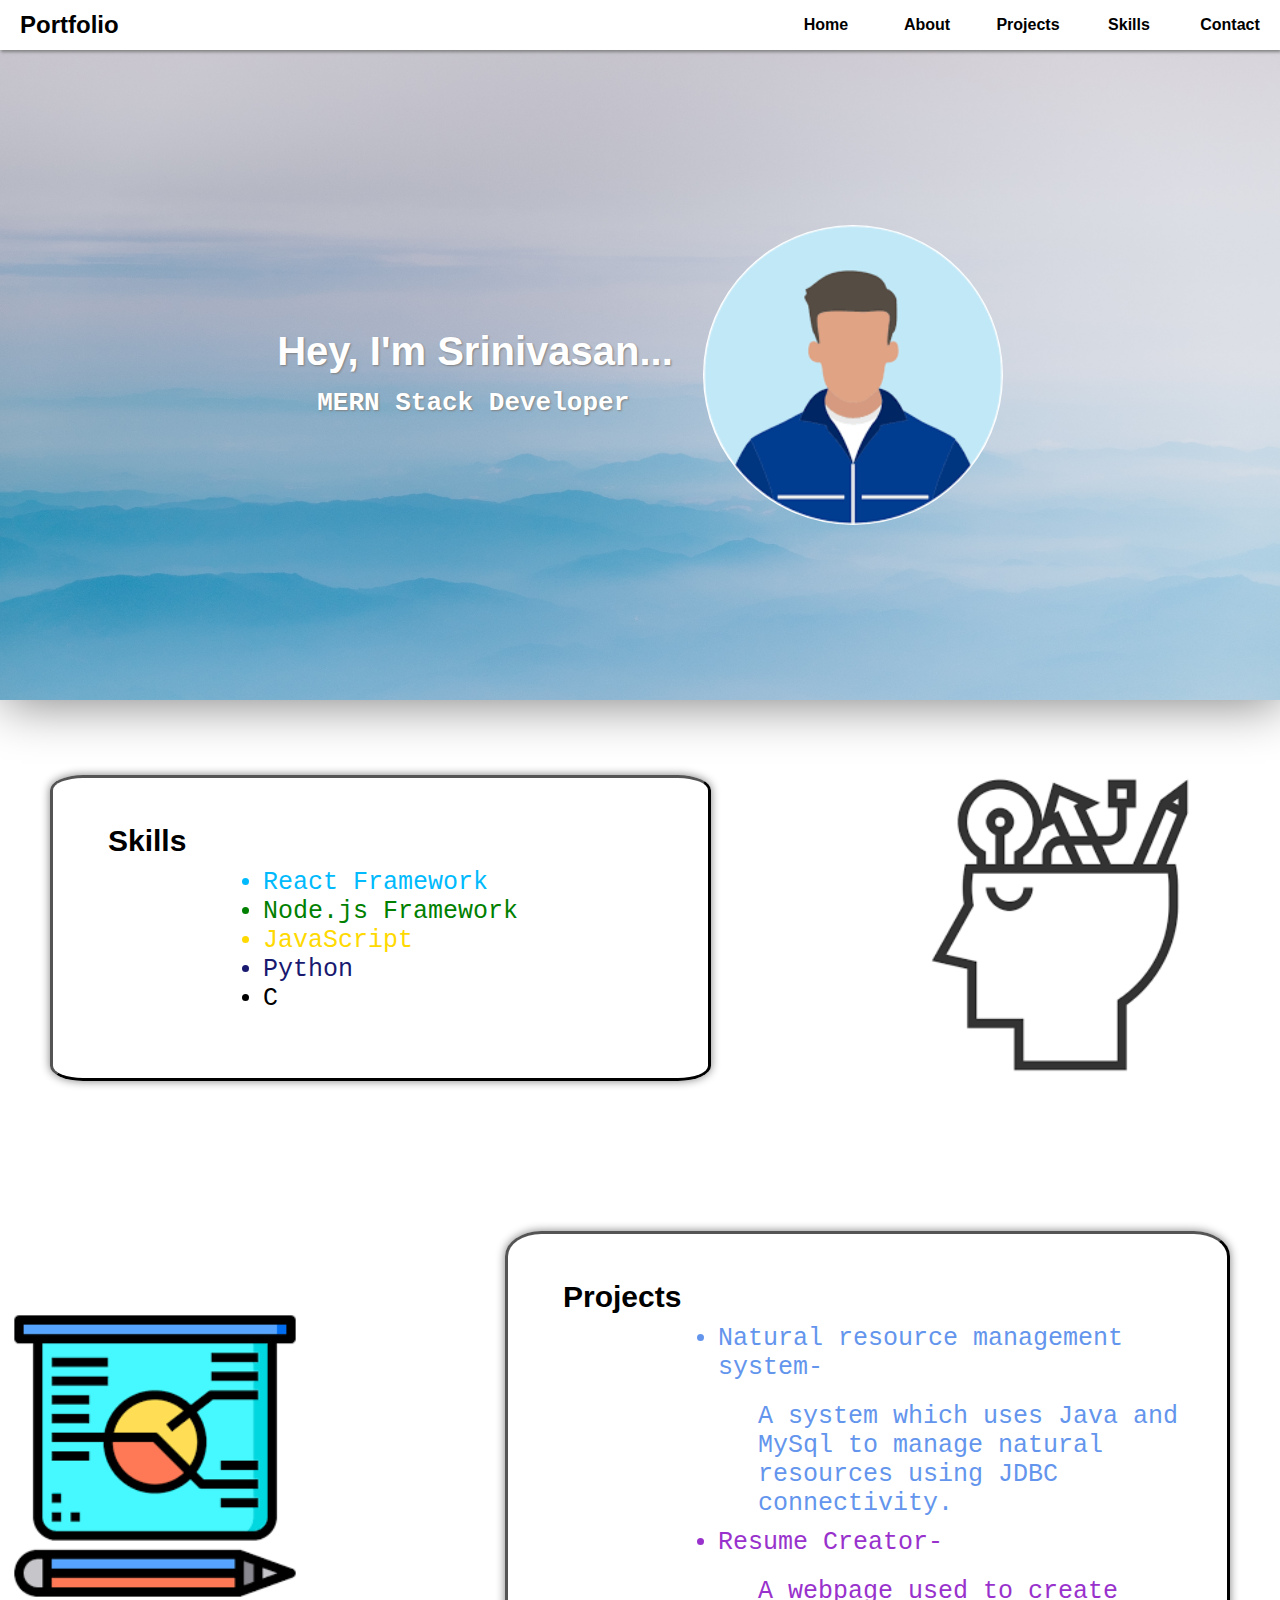
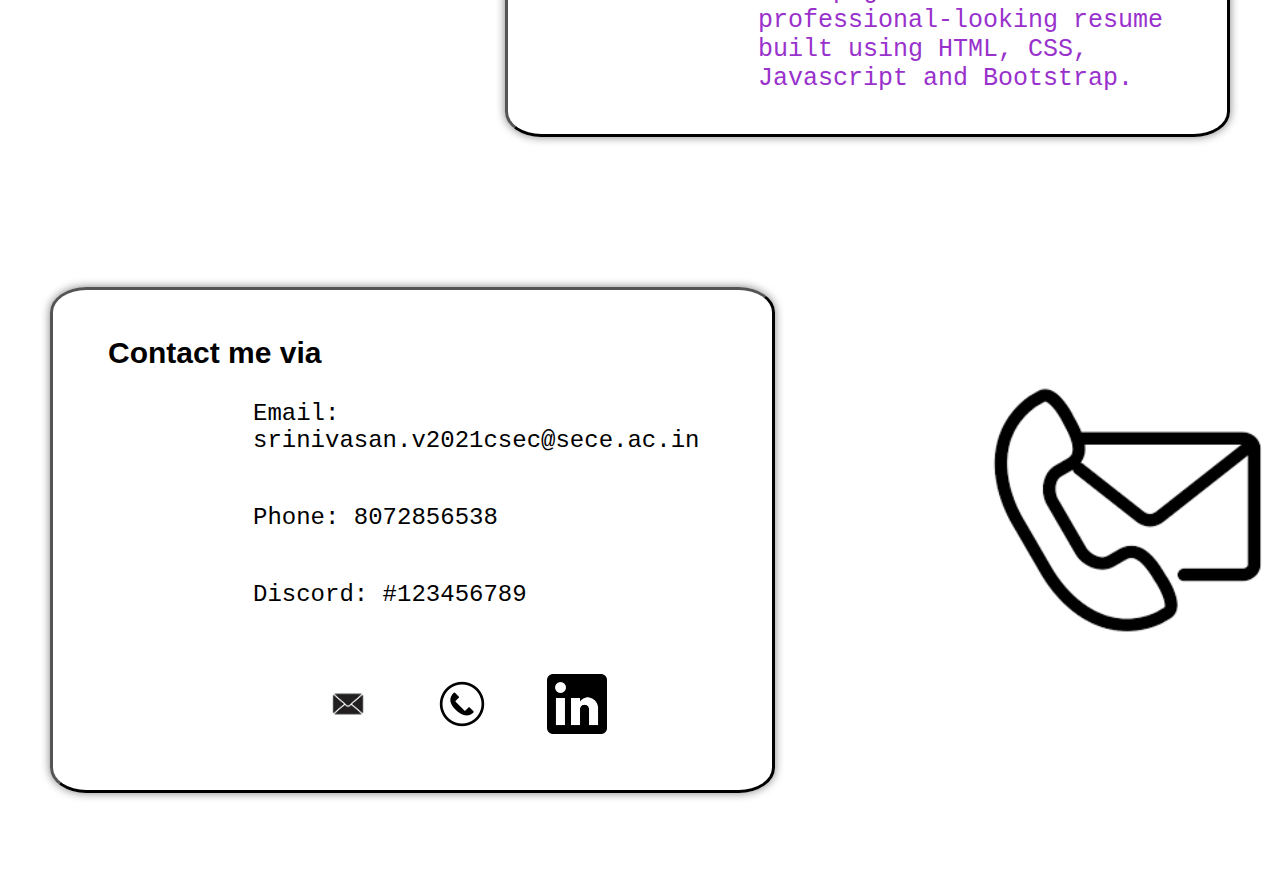
<file: index.html>
<!DOCTYPE html>
<html>
    <head>
        <meta charset="UTF-8">
        <meta name="viewport" content="width=device-width,initial-scale=1.0">
        <title>Portfolio</title>
        <link rel="stylesheet" type="text/css" href="style.css">
    </head>
    <body id="home">
        
            <div id="navbar">
            <div id="nav-left"><h2>Portfolio</h2></div>
            <div id="navbar-right">
            <a href="#contact-sec" style="text-decoration: none;"><div id="nav-ic">Contact</div></a>
            <a href="#skills-sec" style="text-decoration: none;"><div id="nav-ic">Skills</div></a>
            <a href="#projects-sec" style="text-decoration: none;"><div id="nav-ic">Projects</div></a>
            <a href="about.html" style="text-decoration: none;"><div id="nav-ic">About</div></a>
            <a href="index.html" style="text-decoration: none;"><div id="nav-ic">Home</div></a>
            </div>
            </div>
        
        <div id="main-pic"><span><h1>Hey, I'm Srinivasan...<br><code><span style="padding-left: 40px;font-size: xx-large;">MERN Stack Developer</span></code></h1></span><span id="main-cir"></span></div>
        <div id="main-section">
            <div id="skills-sec">
            <div id="skills-text">
                <dl style="padding-left:40px;padding-top: 30px;">
                    <dt style="font-size: 30px;font-weight: 650;">Skills</dt>
                    <code><dd style="padding-top: 10px;font-size: 25px;padding-left: 75px;">
                        <ul>
                            <li style="color: rgb(0, 186, 253);">React Framework</li>
                            <li style="color: green;">Node.js Framework</li>
                            <li style="color: rgb(255, 217, 0);">JavaScript</li>
                            <li style="color: midnightblue;">Python</li>
                            <li>C</li>
                        </ul>
                    </dd>
                </code>
            </dl>
            
        </div>
        <span><div id="skill-pic"></div></span>
    </div>
        
    <div id="projects-sec">
        <div id="projects-text">
            <dl style="padding-left:40px;padding-top: 30px;">
                <dt style="font-size: 30px;font-weight: 650;">Projects</dt>
                <code><dd style="padding-top: 10px;font-size: 25px;padding-left: 75px;">
                    <ul>
                        <li style="color: cornflowerblue;"><dl><dt>Natural resource management system-</dt><dd style="padding-top: 20px;padding-right: 20px;">A system which uses Java and MySql to manage natural resources using JDBC connectivity.</dd></dl></li>
                        <li style="padding-top: 10px;color:darkorchid;"><dl><dt>Resume Creator-</dt><dd style="padding-top: 20px;padding-right: 20px;">A webpage used to create professional-looking resume built using HTML, CSS, Javascript and Bootstrap.</dd></dl></li>
                    </ul>
                </dd>
            </code>
        </dl>
    </div>
    <span><div id="project-pic"></div></span>
    </div>

    <div id="contact-sec">
        <div id="contact-text">
            <dl style="padding-left:40px;padding-top: 30px;">
                <dt style="font-size: 30px;font-weight: 650;">Contact me via</dt>
                <code><dd style="padding-top: 30px;font-size: 20px;padding-left: 65px;">
                    <ul style="font-size: larger;"type="none">
                        <li>Email: <a >srinivasan.v2021csec@sece.ac.in</a></li>
                        <li style="padding-top:50px ;">Phone: 8072856538</li>
                        <li style="padding-top:50px ;">Discord: #123456789</li>
                    </ul>
                </dd>
            </code>
        </dl>
        <p style="align-content: center; padding-left: 200px;">
            <a href="mailto:srinivasan.2021csec@sece.ac.in" target="_blank"><img id="icon" src="images/em.png" alt="em"></a>
            <a href="tel:+918072856538"><img id="icon" src="images/ph.png" alt="ph"></a>
            <a href="https://www.linkedin.com/in/srinivasan-v-811897260/" target="_blank"><img id="icon" src="images/lin.png" alt="lin"></a>
        </p>
    </div>
    <span><div id="contact-pic"></div></span>
    </div>
    </div>
    
    </body>
</html>
</file>
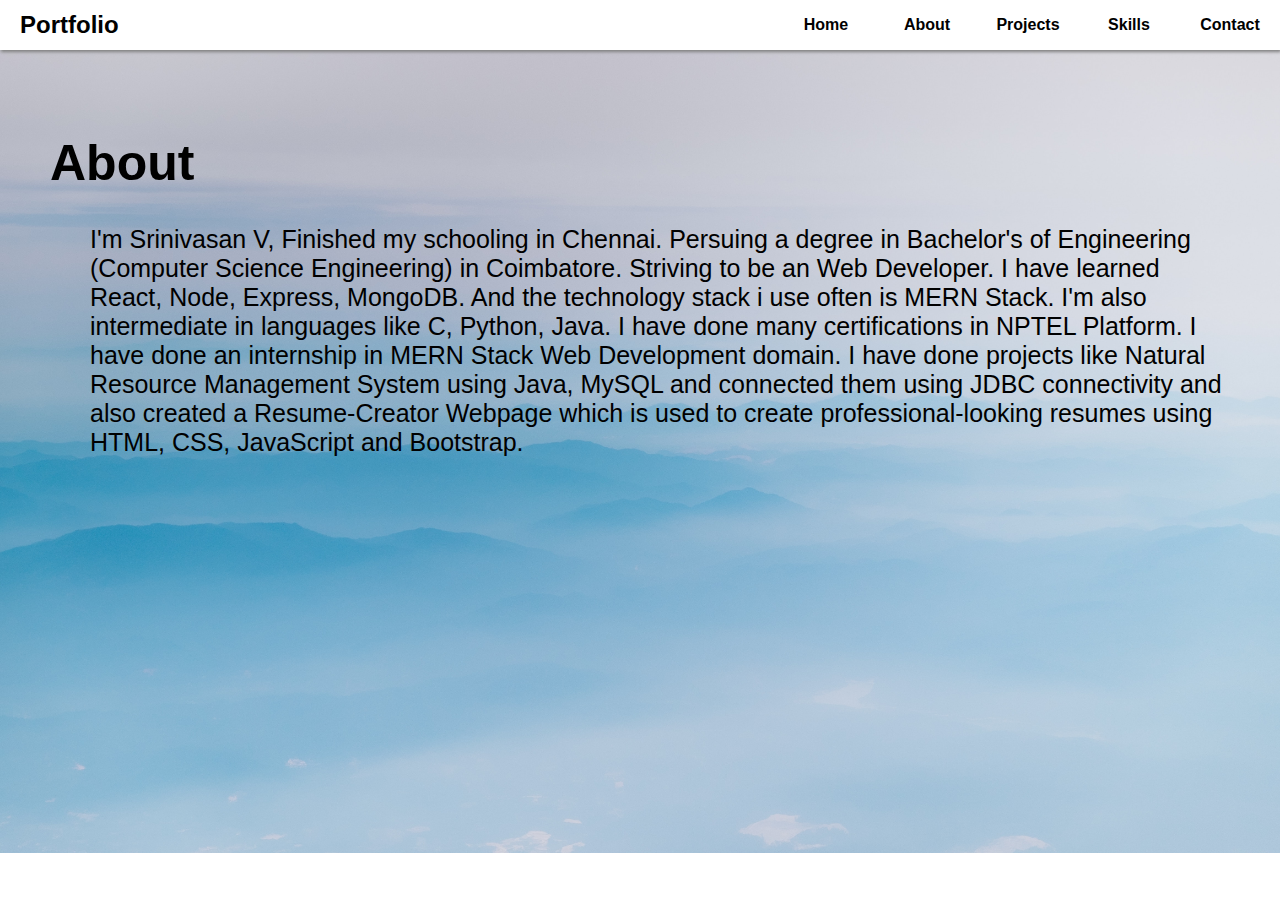
<file: about.html>
<!DOCTYPE html>
<html>
    <head>
        <meta charset="UTF-8">
        <meta name="viewport" content="width=device-width,initial-scale=1.0">
        <title>About</title>
        <link rel="stylesheet" type="text/css" href="aboutstyle.css">
    </head>
    <body id="about">
        
            <div id="navbar">
            <div id="nav-left"><h2>Portfolio</h2></div>
            <div id="navbar-right">
            <a href="index.html" style="text-decoration: none;"><div id="nav-ic">Contact</div></a>
            <a href="index.html" style="text-decoration: none;"><div id="nav-ic">Skills</div></a>
            <a href="index.html" style="text-decoration: none;"><div id="nav-ic">Projects</div></a>
            <a href="about.html" style="text-decoration: none;"><div id="nav-ic">About</div></a>
            <a href="index.html" style="text-decoration: none;"><div id="nav-ic">Home</div></a>
            </div>
            </div>
            <div id="about-text">
                <dl>
                    <dt><h1>About</h1></dt>
                    <dd>I'm Srinivasan V, Finished my schooling in Chennai. Persuing a degree in Bachelor's of Engineering (Computer Science Engineering) in Coimbatore. Striving to be an Web Developer. I have learned React, Node, Express, MongoDB. And the technology stack i use often is MERN Stack. I'm also intermediate in languages like C, Python, Java. I have done many certifications in NPTEL Platform. I have done an internship in MERN Stack Web Development domain. I have done projects like Natural Resource Management System using Java, MySQL and connected them using JDBC connectivity and also created a Resume-Creator Webpage which is used to create professional-looking resumes using HTML, CSS, JavaScript and Bootstrap.</dd>
                </dl>
            </div>
    </body>
</html>
</file>
<file: style.css>
#navbar
{
    background-color:white;
    width: 100%;
    height: 50px;
    display: flex;
    flex-direction: row;
    gap: 1px;
    box-shadow:1px 2px 3px gray;
    position:-webkit-sticky;
    position: sticky;
    top:0;
}
#nav-left
{
    font-family:'Segoe UI', Tahoma, Geneva, Verdana, sans-serif;
    width: 100px;
    height: 50px;
    background-color:white;
    transition: background-color 0.35s;
    display: flex;
    justify-content: center;
    align-items: center;
    color: black;
    font-weight: 650;
    padding-left: 20px;
}
#navbar-right
{
    background-color:white;
    width: 100%;
    height: 50px;
    display: flex;
    flex-direction: row-reverse;
    gap: 1px;
    
    

}
#home
{
    padding-bottom: 100px;
    margin: 0px;
    background-color: white;
}
#nav-ic
{
    font-family:'Segoe UI', Tahoma, Geneva, Verdana, sans-serif;
    width: 100px;
    height: 50px;
    background-color:white;
    transition: background-color 0.25s;
    display: flex;
    justify-content: center;
    align-items: center;
    color: black;
    font-weight: 650;

    
}
#nav-ic:hover{
    background-color:rgb(191, 191, 191);
}

#main-pic
{
    
    height: 650px;
    width: 100%;
    background-image: url(images/main1.jpg);
    box-shadow: 3px 3px 50px gray;
    background-repeat: no-repeat;
    background-size: cover;
    color:white;
    text-shadow: 1px 1px 2px gray;
    font-size: 20px;
    display: flex;
    flex-direction: row;
    gap:30px;
    font-family: 'Segoe UI', Tahoma, Geneva, Verdana, sans-serif;
    overflow: hidden;
    justify-content: center;
    align-items: center;
    

}

#navbar.span{
    text-align: left;
    flex-direction: row;

}
#main-cir{
    height: 300px;
    width: 300px;
    background-color: white;
    border-radius: 100%;
    background-image: url("images/picpro.png");
    background-repeat: no-repeat;
    background-size: cover;
}
#main-section{
    display: flex;
    flex-direction: column;
    
}
#skills-sec{
    display: flex;
    flex-direction: row;
    
}
#skills-text{
    margin-top: 75px;
    margin-left:50px ;
    height:300px;
    width: 50%;
    border: 3px outset black;
    box-shadow: 0px 0px 10px gray;
    border-radius: 5%;
    padding-left: 15px;
    font-family:'Segoe UI', Tahoma, Geneva, Verdana, sans-serif;
   
}
#skill-pic{
    width: 300px;
    height:300px;
    margin-top: 75px;
    margin-left: 200px;
    background-color: aliceblue;
    border-radius: 10%;
    background-image:url(images/skill.png) ;
    background-repeat: no-repeat;
    background-size: cover;
}
#projects-sec{
    
    display: flex;
    flex-direction: row-reverse;
    margin-top: 50px;
    
}
#projects-text{
    margin-top: 100px;
    margin-right:50px ;
    height:500px;
    width: 55%;
    border: 3px outset black;
    box-shadow: 0px 0px 10px gray;
    border-radius: 5%;
    padding-left: 15px;
    font-family:'Segoe UI', Tahoma, Geneva, Verdana, sans-serif;

}
#project-pic{
    width: 300px;
    height:300px;
    margin-top: 175px;
    margin-right: 200px;
    background-color: aliceblue;
    border-radius: 10%;
    background-image:url(images/project.png) ;
    background-repeat: no-repeat;
    background-size: cover;
}
#contact-sec{
    
    display: flex;
    flex-direction: row;
    margin-top: 50px;
    
}
#contact-text{
    margin-top: 100px;
    margin-left:50px ;
    height:500px;
    width: 55%;
    border: 3px outset black;
    box-shadow: 0px 0px 10px gray;
    border-radius: 5%;
    padding-left: 15px;
    font-family:'Segoe UI', Tahoma, Geneva, Verdana, sans-serif;

}
#contact-pic{
    width: 300px;
    height:300px;
    margin-top: 175px;
    margin-left: 200px;
    background-color: aliceblue;
    border-radius: 10%;
    background-image:url(images/con.png) ;
    background-repeat: no-repeat;
    background-size: cover;
}
#about
{
    margin: 0px;
    background-color: white;
    background-image: url(/images/main1.jpg);
    background-repeat: no-repeat;
    background-size: cover;
}
#icon{
    padding-top: 50px;
    padding-left: 50px;
    width:60px;
    height: 60px;
}
#about-text{
    color: rgb(255, 255, 255);
    font-family: 'Segoe UI', Tahoma, Geneva, Verdana, sans-serif;
    padding: 50px;
    font-size: 25px;
   
}
</file>
<file: aboutstyle.css>
#navbar
{
    background-color:white;
    width: 100%;
    height: 50px;
    display: flex;
    flex-direction: row;
    gap: 1px;
    box-shadow:1px 2px 3px gray;
    position:-webkit-sticky;
    position: sticky;
    top:0;
}
#nav-left
{
    font-family:'Segoe UI', Tahoma, Geneva, Verdana, sans-serif;
    width: 100px;
    height: 50px;
    background-color:white;
    transition: background-color 0.35s;
    display: flex;
    justify-content: center;
    align-items: center;
    color: black;
    font-weight: 650;
    padding-left: 20px;
}
#navbar-right
{
    background-color:white;
    width: 100%;
    height: 50px;
    display: flex;
    flex-direction: row-reverse;
    gap: 1px;
    
    

}
#home
{
    padding-bottom: 100px;
    margin: 0px;
    background-color: white;
}
#nav-ic
{
    font-family:'Segoe UI', Tahoma, Geneva, Verdana, sans-serif;
    width: 100px;
    height: 50px;
    background-color:white;
    transition: background-color 0.25s;
    display: flex;
    justify-content: center;
    align-items: center;
    color: black;
    font-weight: 650;

    
}
#nav-ic:hover{
    background-color:rgb(191, 191, 191);
}

#main-pic
{
    
    height: 650px;
    width: 100%;
    background-image: url(images/main1.jpg);
    box-shadow: 3px 3px 50px gray;
    background-repeat: no-repeat;
    background-size: cover;
    color:white;
    text-shadow: 1px 1px 2px gray;
    font-size: 20px;
    display: flex;
    flex-direction: row;
    gap:30px;
    font-family: 'Segoe UI', Tahoma, Geneva, Verdana, sans-serif;
    overflow: hidden;
    justify-content: center;
    align-items: center;
    

}

#navbar.span{
    text-align: left;
    flex-direction: row;

}
#about
{
    margin: 0px;
    background-color: white;
    background-image: url(/images/main1.jpg);
    background-repeat: no-repeat;
    background-size: cover;
}
#about-text{
    color: black;
    font-family: 'Segoe UI', Tahoma, Geneva, Verdana, sans-serif;
    padding: 50px;
    font-size: 25px;
   
}
</file>
